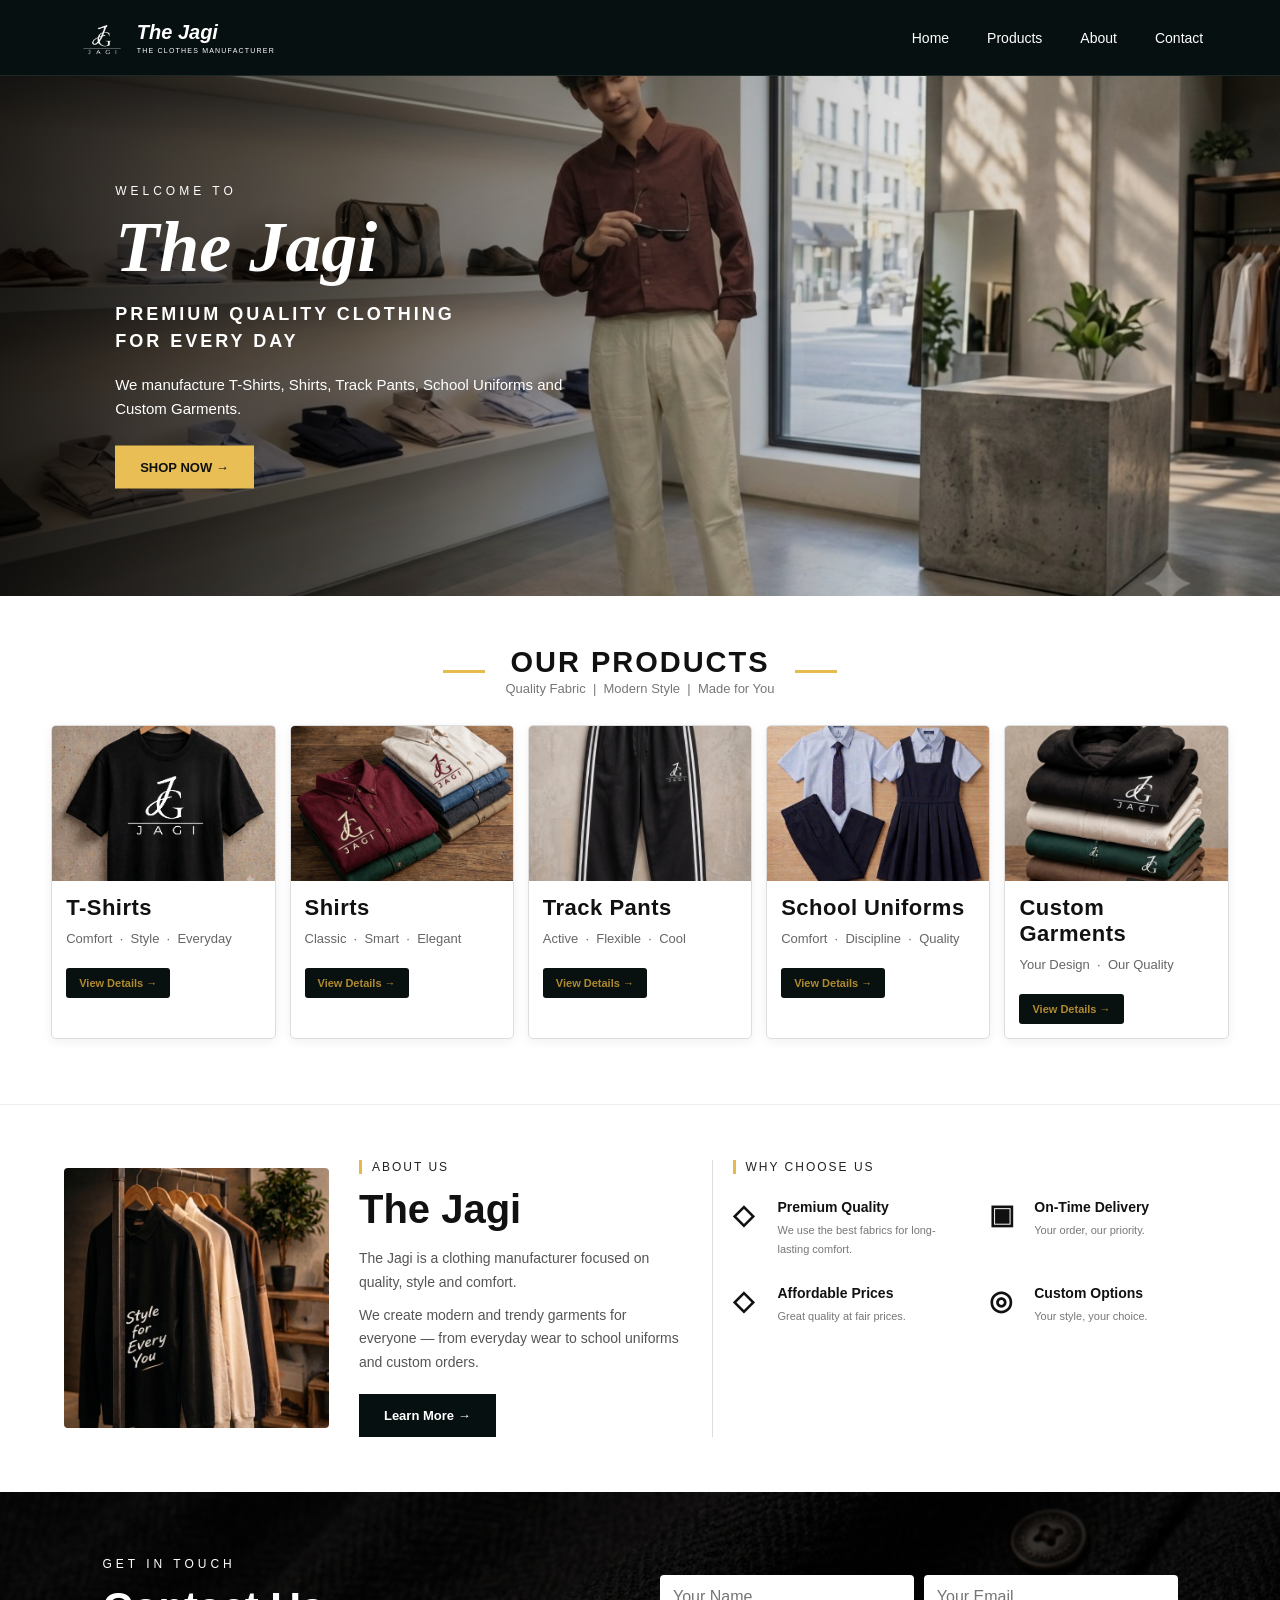
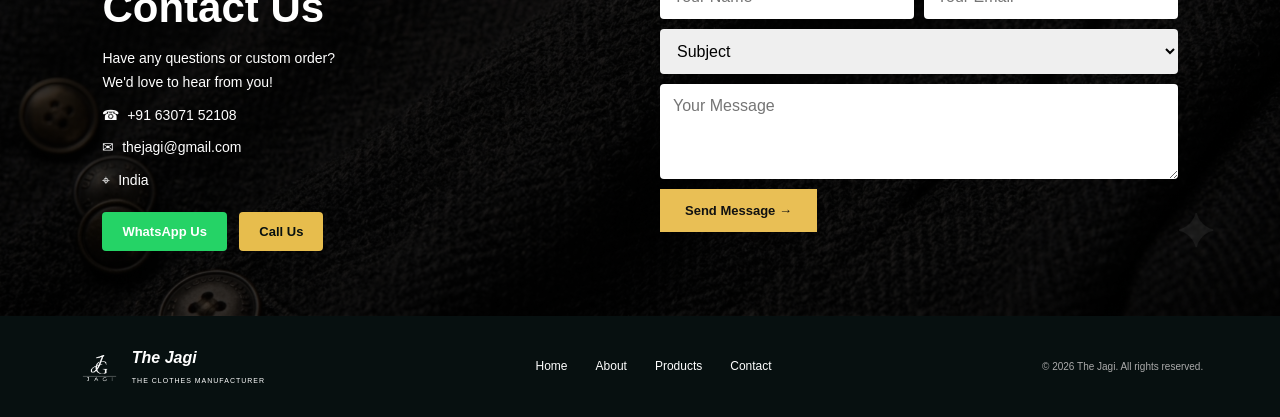
<file: index.html>
<!DOCTYPE html>
<html lang="en">
<head>
  <meta charset="UTF-8">
  <meta name="viewport" content="width=device-width, initial-scale=1.0">
  <meta name="description" content="The Jagi - Premium clothing manufacturer for T-Shirts, Shirts, Track Pants, School Uniforms and Custom Garments.">
  <title>The Jagi | The Clothes Manufacturer</title>
  <link rel="stylesheet" href="style.css">
</head>
<body>
<header class="site-header">
  <a class="brand" href="#home" aria-label="The Jagi home">
    <img src="images/jagi-logo-white-new.png" alt="Jagi logo">
    <span><b>The Jagi</b><small>THE CLOTHES MANUFACTURER</small></span>
  </a>
  <nav>
    <a href="#home">Home</a>
<a href="#products">Products</a>
<a href="#about">About</a>
<a href="#contact">Contact</a>
  </nav>
  <button class="menu" aria-label="Open menu">☰</button>
</header>

<main>
<section class="hero" id="home">
  <img class="hero-photo" src="images/hero.jpg" alt="The Jagi fashion collection">
  <div class="hero-overlay"></div>
  <div class="hero-content">
    <p class="eyebrow">WELCOME TO</p>
    <h1>The Jagi</h1>
    <h2>PREMIUM QUALITY CLOTHING<br>FOR EVERY DAY</h2>
    <p>We manufacture T-Shirts, Shirts, Track Pants, School Uniforms and Custom Garments.</p>
    <a class="gold-button" href="#products">SHOP NOW →</a>
  </div>
</section>

<section class="products-section" id="products">
  <div class="section-title"><span></span><div><p>OUR PRODUCTS</p><small>Quality Fabric &nbsp;|&nbsp; Modern Style &nbsp;|&nbsp; Made for You</small></div><span></span></div>
  <div class="products">
    <article class="card"><img src="images/tshirts.jpg" alt="T-Shirts"><div><h3>T-Shirts</h3><p>Comfort &nbsp;·&nbsp; Style &nbsp;·&nbsp; Everyday</p><a href="#contact">View Details →</a></div></article>
    <article class="card"><img src="images/shirts.jpg" alt="Shirts"><div><h3>Shirts</h3><p>Classic &nbsp;·&nbsp; Smart &nbsp;·&nbsp; Elegant</p><a href="#contact">View Details →</a></div></article>
    <article class="card"><img src="images/track-pants.jpg" alt="Track Pants"><div><h3>Track Pants</h3><p>Active &nbsp;·&nbsp; Flexible &nbsp;·&nbsp; Cool</p><a href="#contact">View Details →</a></div></article>
    <article class="card"><img src="images/school-uniforms.jpg" alt="School Uniforms"><div><h3>School Uniforms</h3><p>Comfort &nbsp;·&nbsp; Discipline &nbsp;·&nbsp; Quality</p><a href="#contact">View Details →</a></div></article>
    <article class="card"><img src="images/custom-garments.jpg" alt="Custom Garments"><div><h3>Custom Garments</h3><p>Your Design &nbsp;·&nbsp; Our Quality</p><a href="#contact">View Details →</a></div></article>
  </div>
</section>

<section class="about" id="about">
  <img src="images/about.jpg" alt="The Jagi clothing collection">
  <div class="about-copy"><p class="eyebrow dark">ABOUT US</p><h2>The Jagi</h2><p>The Jagi is a clothing manufacturer focused on quality, style and comfort.</p><p>We create modern and trendy garments for everyone — from everyday wear to school uniforms and custom orders.</p><a class="dark-button" href="social.html">Learn More →</a></div>
  <div class="why"><p class="eyebrow dark">WHY CHOOSE US</p><div class="why-grid"><div><b>◇</b><h4>Premium Quality</h4><small>We use the best fabrics for long-lasting comfort.</small></div><div><b>▣</b><h4>On-Time Delivery</h4><small>Your order, our priority.</small></div><div><b>◇</b><h4>Affordable Prices</h4><small>Great quality at fair prices.</small></div><div><b>◎</b><h4>Custom Options</h4><small>Your style, your choice.</small></div></div></div>
</section>

<section class="contact" id="contact">
  <img class="contact-bg" src="images/contact-bg.jpg" alt="">
  <div class="contact-overlay"></div>
  <div class="contact-copy">
  <p class="eyebrow">GET IN TOUCH</p>
  <h2>Contact Us</h2>

  <p>Have any questions or custom order?<br>
  We'd love to hear from you!</p>

  <p>☎ &nbsp;+91 63071 52108</p>
  <p>✉ &nbsp;thejagi@gmail.com</p>
  <p>⌖ &nbsp;India</p>

  <a href="https://wa.me/916307152108" class="whatsapp-btn">
    WhatsApp Us
  </a>

  <a href="tel:+916307152108" class="call-btn">
    Call Us
  </a>
  </div>
  <form id="contactForm"><input id="name" placeholder="Your Name" required><input id="email" type="email" placeholder="Your Email" required><select id="subject"><option>Subject</option><option>Bulk Order</option><option>Custom Garments</option><option>School Uniforms</option></select><textarea id="message" placeholder="Your Message"></textarea><button class="gold-button" type="submit">Send Message →</button></form>
</section>
</main>

<footer><div class="footer-brand"><img src="images/jagi-logo-white-new.png" alt="Jagi logo"><b>The Jagi</b><small>THE CLOTHES MANUFACTURER</small></div><div class="footer-links"><a href="#home">Home</a><a href="#about">About</a><a href="#products">Products</a><a href="#contact">Contact</a></div><p>© 2026 The Jagi. All rights reserved.</p></footer>
<script src="script.js"></script>
</body>
</html>
</file>
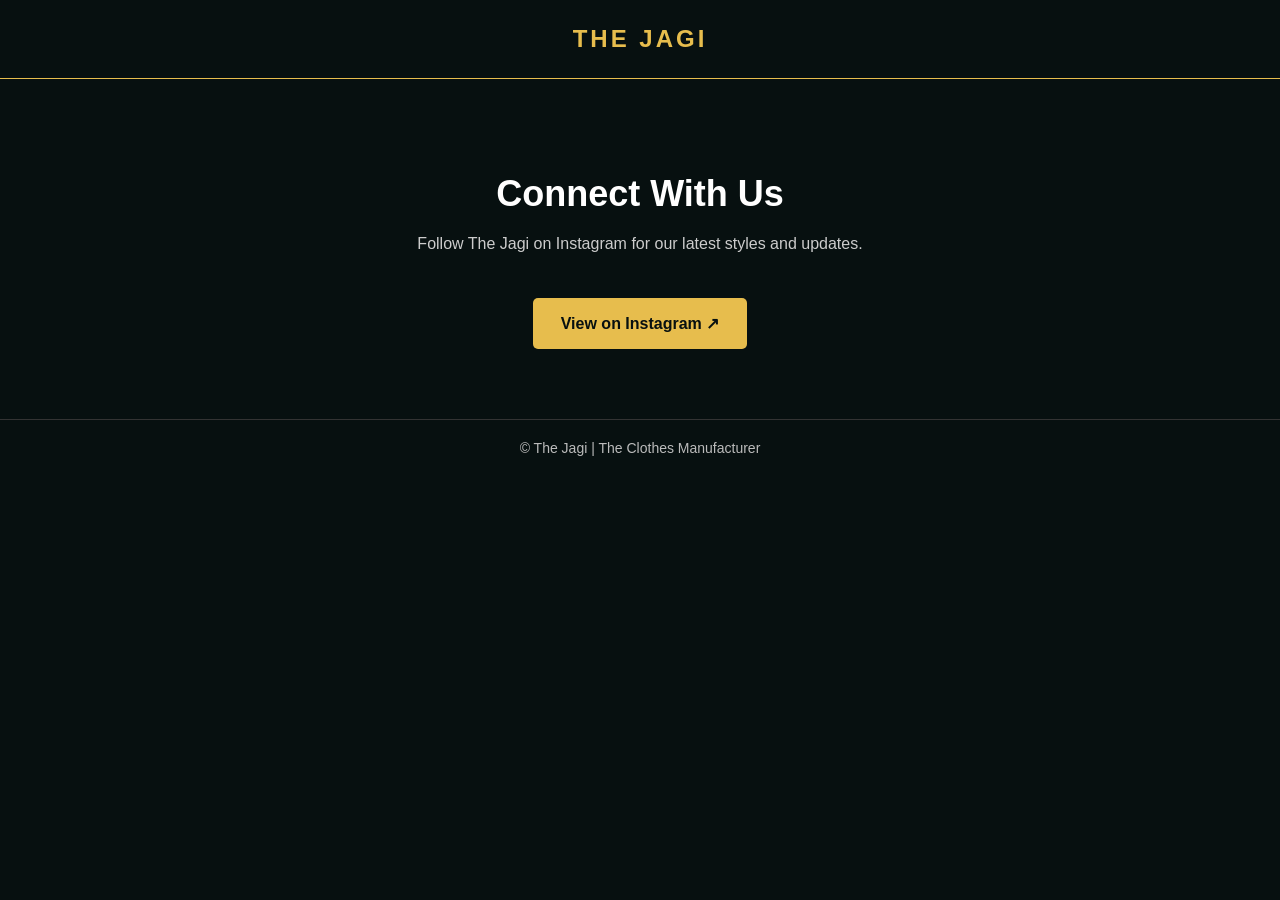
<file: social.html>
<!DOCTYPE html>
<html lang="en">
<head>
  <meta charset="UTF-8">
  <meta name="viewport" content="width=device-width, initial-scale=1.0">
  <title>The Jagi | Connect With Us</title>

  <style>
    * {
      box-sizing: border-box;
    }

    body {
      margin: 0;
      font-family: Arial, sans-serif;
      background: #071010;
      color: white;
      text-align: center;
    }

    header {
      padding: 25px 15px;
      border-bottom: 1px solid #e7bd4d;
    }

    header h2 {
      color: #e7bd4d;
      margin: 0;
      letter-spacing: 3px;
    }

    main {
      padding: 70px 20px;
    }

    h1 {
      font-size: 36px;
      margin-bottom: 12px;
    }

    p {
      color: #cccccc;
      line-height: 1.6;
    }

    .social-link {
      display: inline-block;
      margin-top: 25px;
      padding: 16px 28px;
      background: #e7bd4d;
      color: #071010;
      text-decoration: none;
      font-weight: bold;
      border-radius: 5px;
    }

    .social-link:hover {
      background: #ffffff;
    }

    footer {
      padding: 20px;
      color: #bbbbbb;
      border-top: 1px solid #333333;
      font-size: 14px;
    }
  </style>
</head>

<body>
  <header>
    <h2>THE JAGI</h2>
  </header>

  <main>
    <h1>Connect With Us</h1>
    <p>Follow The Jagi on Instagram for our latest styles and updates.</p>

    <a
      class="social-link"
      href="https://www.instagram.com/thejagi_/"
      target="_blank"
      rel="noopener noreferrer"
    >
      View on Instagram ↗
    </a>
  </main>

  <footer>
    © The Jagi | The Clothes Manufacturer
  </footer>
</body>
</html>
</file>
<file: style.css>
*{
  box-sizing:border-box;
  margin:0;
  padding:0;
}

html{
  scroll-behavior:smooth;
}

body{
  font-family:Arial,Helvetica,sans-serif;
  color:#111;
  background:#fff;
}

/* HEADER */
.site-header{
  height:76px;
  background:#071010;
  color:#fff;
  display:flex;
  align-items:center;
  justify-content:space-between;
  padding:0 6%;
  position:sticky;
  top:0;
  z-index:20;
  border-bottom:1px solid #1d2929;
}

.brand{
  display:flex;
  align-items:center;
  gap:10px;
  color:#fff;
  text-decoration:none;
}

.brand img{
  width:50px;
  height:50px;
  object-fit:contain;
}

.brand span{
  display:flex;
  flex-direction:column;
}

.brand b{
  font-size:20px;
  font-style:italic;
}

.brand small{
  font-size:7px;
  letter-spacing:1.2px;
  margin-top:3px;
}

.site-header nav{
  display:flex;
  gap:38px;
}

.site-header nav a{
  color:#fff;
  text-decoration:none;
  font-size:14px;
  padding:28px 0;
}

.site-header nav a.active{
  color:#e7bd4d;
  border-bottom:2px solid #e7bd4d;
}

.menu{
  display:none;
  background:none;
  color:#fff;
  border:0;
  font-size:24px;
}

/* HERO */
.hero{
  height:520px;
  position:relative;
  overflow:hidden;
  background:#111;
}

.hero-photo{
  width:100%;
  height:100%;
  object-fit:cover;
  object-position:center;
  display:black;
}

.hero-overlay{
  position:absolute;
  inset:0;
  background:linear-gradient(
    90deg,
    rgba(0,0,0,.78),
    rgba(0,0,0,.12) 70%
  );
}

.hero-content{
  position:absolute;
  left:9%;
  top:50%;
  transform:translateY(-50%);
  max-width:480px;
  color:#fff;
}

.eyebrow{
  letter-spacing:4px;
  font-size:12px;
  margin-bottom:13px;
}

.hero h1{
  font-size:72px;
  font-family:Georgia,serif;
  font-style:italic;
  line-height:1;
}

.hero h2{
  font-size:18px;
  letter-spacing:3px;
  line-height:1.5;
  margin:18px 0;
}

.hero-content>p:not(.eyebrow){
  font-size:15px;
  line-height:1.6;
  margin-bottom:25px;
}

/* BUTTONS */
.gold-button,
.dark-button{
  display:inline-block;
  border:0;
  padding:14px 25px;
  text-decoration:none;
  font-weight:700;
  font-size:13px;
}

.gold-button{
  background:#e9bf55;
  color:#111;
}

.dark-button{
  background:#071010;
  color:#fff;
}

/* PRODUCTS */
.products-section{
  padding:50px 4% 65px;
}

.section-title{
  display:flex;
  align-items:center;
  justify-content:center;
  gap:20px;
  text-align:center;
  margin-bottom:28px;
}

.section-title>span{
  width:42px;
  height:3px;
  background:#e6bc4e;
}

.section-title p{
  font-size:29px;
  font-weight:800;
  letter-spacing:2px;
}

.section-title small{
  color:#777;
  font-size:13px;
}

.products{
  display:grid;
  grid-template-columns:repeat(5,1fr);
  gap:14px;
}

.card{
  border:1px solid #ddd;
  border-radius:5px;
  overflow:hidden;
  background:#fff;
  box-shadow:0 3px 12px rgba(0,0,0,.06);
}

.card img{
  display:block;
  width:100%;
  height:155px;
  object-fit:cover;
}

.card>div{
  padding:14px;
}

.card h3{
  font-size:16px;
  margin-bottom:7px;
}

.card p{
  font-size:11px;
  color:#666;
  min-height:27px;
}

.card a{
  display:inline-block;
  margin-top:13px;
  background:#081010;
  color:#fff;
  text-decoration:none;
  padding:9px 13px;
  font-size:11px;
  border-radius:3px;
}

/* ABOUT */
.about{
  display:grid;
  grid-template-columns:23% 28% 1fr;
  gap:30px;
  align-items:center;
  padding:55px 5%;
  border-top:1px solid #eee;
}

.about>img{
  width:100%;
  height:260px;
  object-fit:cover;
  border-radius:4px;
}

.eyebrow.dark{
  color:#222;
  border-left:3px solid #e5ba4c;
  padding-left:10px;
  letter-spacing:2px;
}

.about-copy h2{
  font-size:40px;
  margin:6px 0 15px;
}

.about-copy p:not(.eyebrow){
  font-size:14px;
  line-height:1.7;
  color:#555;
  margin-bottom:9px;
}

.about-copy .dark-button{
  margin-top:10px;
}

/* WHY CHOOSE US */
.why{
  align-self:stretch;
  padding-left:20px;
  border-left:1px solid #ddd;
}

.why-grid{
  display:grid;
  grid-template-columns:1fr 1fr;
  gap:28px 30px;
  margin-top:25px;
}

.why-grid div{
  position:relative;
  padding-left:45px;
}

.why-grid b{
  position:absolute;
  left:0;
  top:0;
  font-size:27px;
}

.why-grid h4{
  font-size:14px;
  margin-bottom:5px;
}

.why-grid small{
  font-size:11px;
  color:#777;
  line-height:1.5;
}

/* CONTACT */
.contact{
  min-height:370px;
  position:relative;
  overflow:hidden;
  color:#fff;
  display:grid;
  grid-template-columns:1fr 1fr;
  gap:40px;
  padding:65px 8%;
  align-items:center;
}

.contact-bg{
  position:absolute;
  inset:0;
  width:100%;
  height:100%;
  object-fit:cover;
}

.contact-overlay{
  position:absolute;
  inset:0;
  background:rgba(0,0,0,.75);
}

.contact>*:not(.contact-bg):not(.contact-overlay){
  position:relative;
  z-index:1;
}

.contact h2{
  font-size:42px;
  margin-bottom:15px;
}

.contact-copy>p:not(.eyebrow){
  font-size:14px;
  line-height:1.7;
  margin:9px 0;
}

.contact form{
  display:grid;
  grid-template-columns:1fr 1fr;
  gap:10px;
}

.contact input,
.contact select,
.contact textarea{
  width:100%;
  padding:13px;
  border:0;
  border-radius:4px;
  font:inherit;
}

.contact select,
.contact textarea{
  grid-column:1/-1;
}

.contact textarea{
  height:95px;
  resize:vertical;
}

.contact button{
  justify-self:start;
}

.contact form .gold-button{
  cursor:pointer;
}

/* WHATSAPP + CALL */
.whatsapp-btn,
.call-btn{
  display:inline-block;
  padding:12px 20px;
  margin:10px 6px 0 0;
  border-radius:4px;
  text-decoration:none;
  font-size:13px;
  font-weight:700;
  transition:.3s ease;
}

.whatsapp-btn{
  background:#25D366;
  color:#fff;
}

.call-btn{
  background:#e9bf55;
  color:#111;
}

.whatsapp-btn:hover,
.call-btn:hover{
  transform:translateY(-2px);
  opacity:.9;
}

/* FOOTER */
footer{
  background:#071010;
  color:#fff;
  display:flex;
  align-items:center;
  justify-content:space-between;
  padding:28px 6%;
  gap:25px;
}

.footer-brand{
  display:grid;
  grid-template-columns:45px auto;
  grid-template-rows:auto auto;
  column-gap:10px;
  align-items:center;
}

.footer-brand img{
  width:45px;
  height:45px;
  grid-row:1/3;
}

.footer-brand b{
  font-style:italic;
}

.footer-brand small{
  font-size:7px;
  letter-spacing:1px;
}

.footer-links{
  display:flex;
  gap:28px;
}

.footer-links a{
  color:#fff;
  text-decoration:none;
  font-size:12px;
}

footer>p{
  font-size:10px;
  color:#aaa;
}

/* TABLET */
@media(max-width:900px){

  .products{
    grid-template-columns:repeat(2,1fr);
  }

  .about{
    grid-template-columns:1fr 1fr;
  }

  .why{
    grid-column:1/-1;
    border-left:0;
    border-top:1px solid #ddd;
    padding:25px 0 0;
  }

  .hero h1{
    font-size:56px;
  }

  .contact{
    padding:50px 6%;
  }
}

/* MOBILE */
@media(max-width:650px){

  .site-header{
    height:65px;
    padding:0 5%;
  }

  .site-header nav{
    display:none;
  }

  .menu{
    display:block;
  }

  .brand img{
    width:38px;
    height:42px;
  }

  .hero{
    height:480px;
  }

  .hero-content{
    left:7%;
    right:7%;
  }

  .hero h1{
    font-size:48px;
  }

  .hero h2{
    font-size:14px;
  }

  .products-section{
    padding:40px 5%;
  }

  .products{
    grid-template-columns:1fr 1fr;
  }

  .card img{
    height:125px;
  }

  .section-title p{
    font-size:22px;
  }

  .section-title small{
    font-size:10px;
  }

  .about{
    grid-template-columns:1fr;
    padding:45px 7%;
  }

  .why{
    grid-column:auto;
  }

  .contact{
    grid-template-columns:1fr;
    padding:50px 7%;
  }

  .contact h2{
    font-size:34px;
  }

  .contact form{
    grid-template-columns:1fr;
  }

  .contact select,
  .contact textarea{
    grid-column:auto;
  }

  .contact button{
    width:100%;
  }

  footer{
    flex-direction:column;
    align-items:flex-start;
  }

  .footer-links{
    flex-wrap:wrap;
  }
}@media(max-width:650px){

  .site-header{
    position:relative;
  }

  .site-header nav{
    display:none;
    position:absolute;
    top:65px;
    left:0;
    width:100%;
    background:#071010;
    flex-direction:column;
    gap:0;
    padding:10px 0;
  }

  .site-header nav.open{
    display:flex;
  }

  .site-header nav a{
    padding:15px 7%;
    border-bottom:1px solid #1d2929;
  }

  .menu{
    display:block;
    cursor:pointer;
  }

}/* Premium Product Cards */

.card{
  transition: transform 0.3s ease, box-shadow 0.3s ease;
  overflow:hidden;
}

.card img{
  transition: transform 0.4s ease;
}

.card:hover{
  transform: translateY(-8px);
  box-shadow: 0 12px 30px rgba(0,0,0,0.15);
}

.card:hover img{
  transform: scale(1.05);
}.card h3{
  font-size:22px;
  margin-bottom:8px;
  letter-spacing:0.5px;
}

.card p{
  color:#666;
  font-size:13px;
  line-height:1.5;
}

.card a{
  display:inline-block;
  margin-top:12px;
  color:#b08a2e;
  font-weight:bold;
  text-decoration:none;
  transition:color 0.3s ease;
}

.card a:hover{
  color:#111;
}.whatsapp-btn,
.call-btn{
  display:inline-block;
  padding:12px 20px;
  margin:10px 8px 0 0;
  border-radius:4px;
  text-decoration:none;
  font-weight:bold;
  transition:all 0.3s ease;
}

.whatsapp-btn{
  background:#25D366;
  color:#fff;
}

.call-btn{
  background:#e7bd4d;
  color:#071010;
}

.whatsapp-btn:hover,
.call-btn:hover{
  transform:translateY(-3px);
  opacity:0.9;
}/* Mobile responsive */
@media (max-width: 768px) {
  .hero {
    height: 600px;
  }

  .hero-photo {
    object-position: 65% center;
  }

  .hero-overlay {
    background: linear-gradient(
      180deg,
      rgba(0,0,0,.25),
      rgba(0,0,0,.75)
    );
  }

  .hero-content {
    left: 6%;
    right: 6%;
    top: auto;
    bottom: 50px;
    transform: none;
    max-width: none;
  }

  .hero h1 {
    font-size: 48px;
  }

  .hero h2 {
    font-size: 15px;
    letter-spacing: 2px;
    margin: 12px 0;
  }

  .hero-content > p:not(.eyebrow) {
    font-size: 14px;
    margin-bottom: 18px;
  }

  .eyebrow {
    font-size: 10px;
    letter-spacing: 2px;
  }
}@media (max-width:768px){
  .hero{
    height:620px;
  }

  .hero-photo{
    object-position:center;
  }
}
</file>
